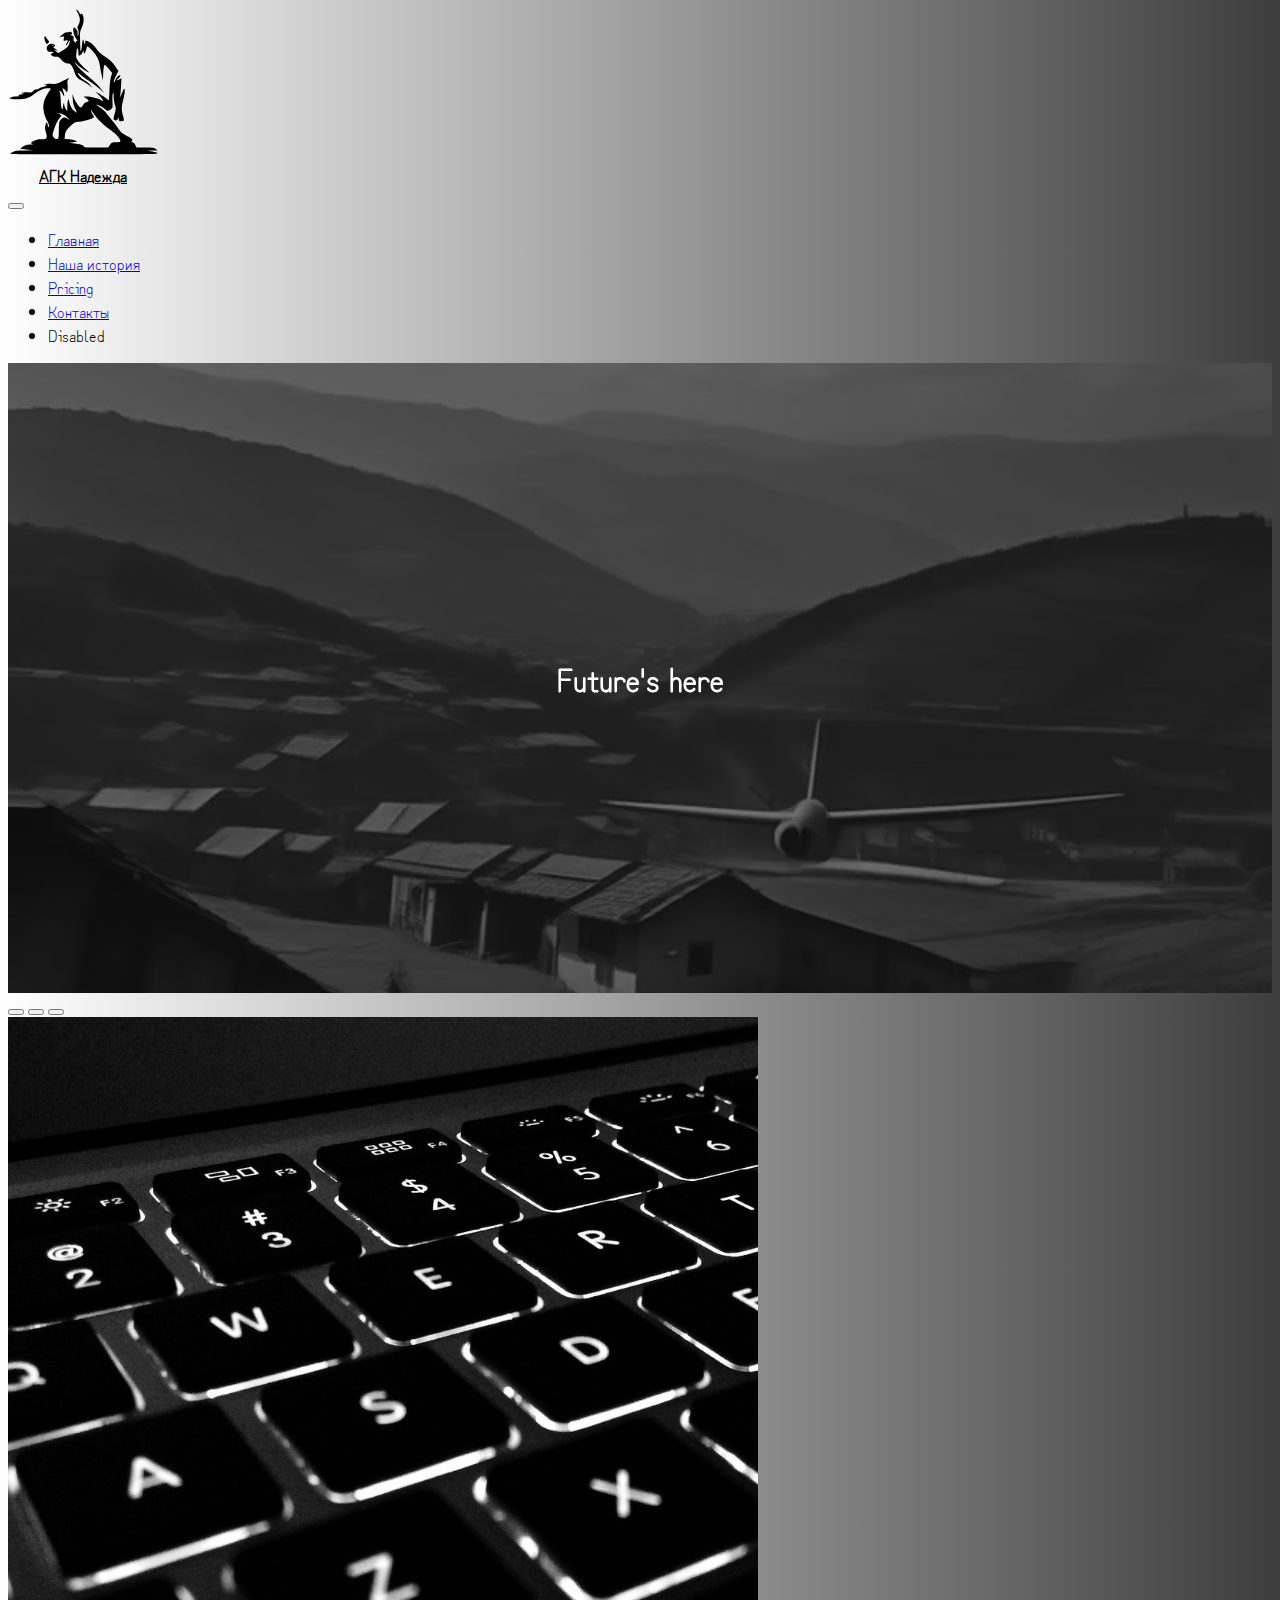
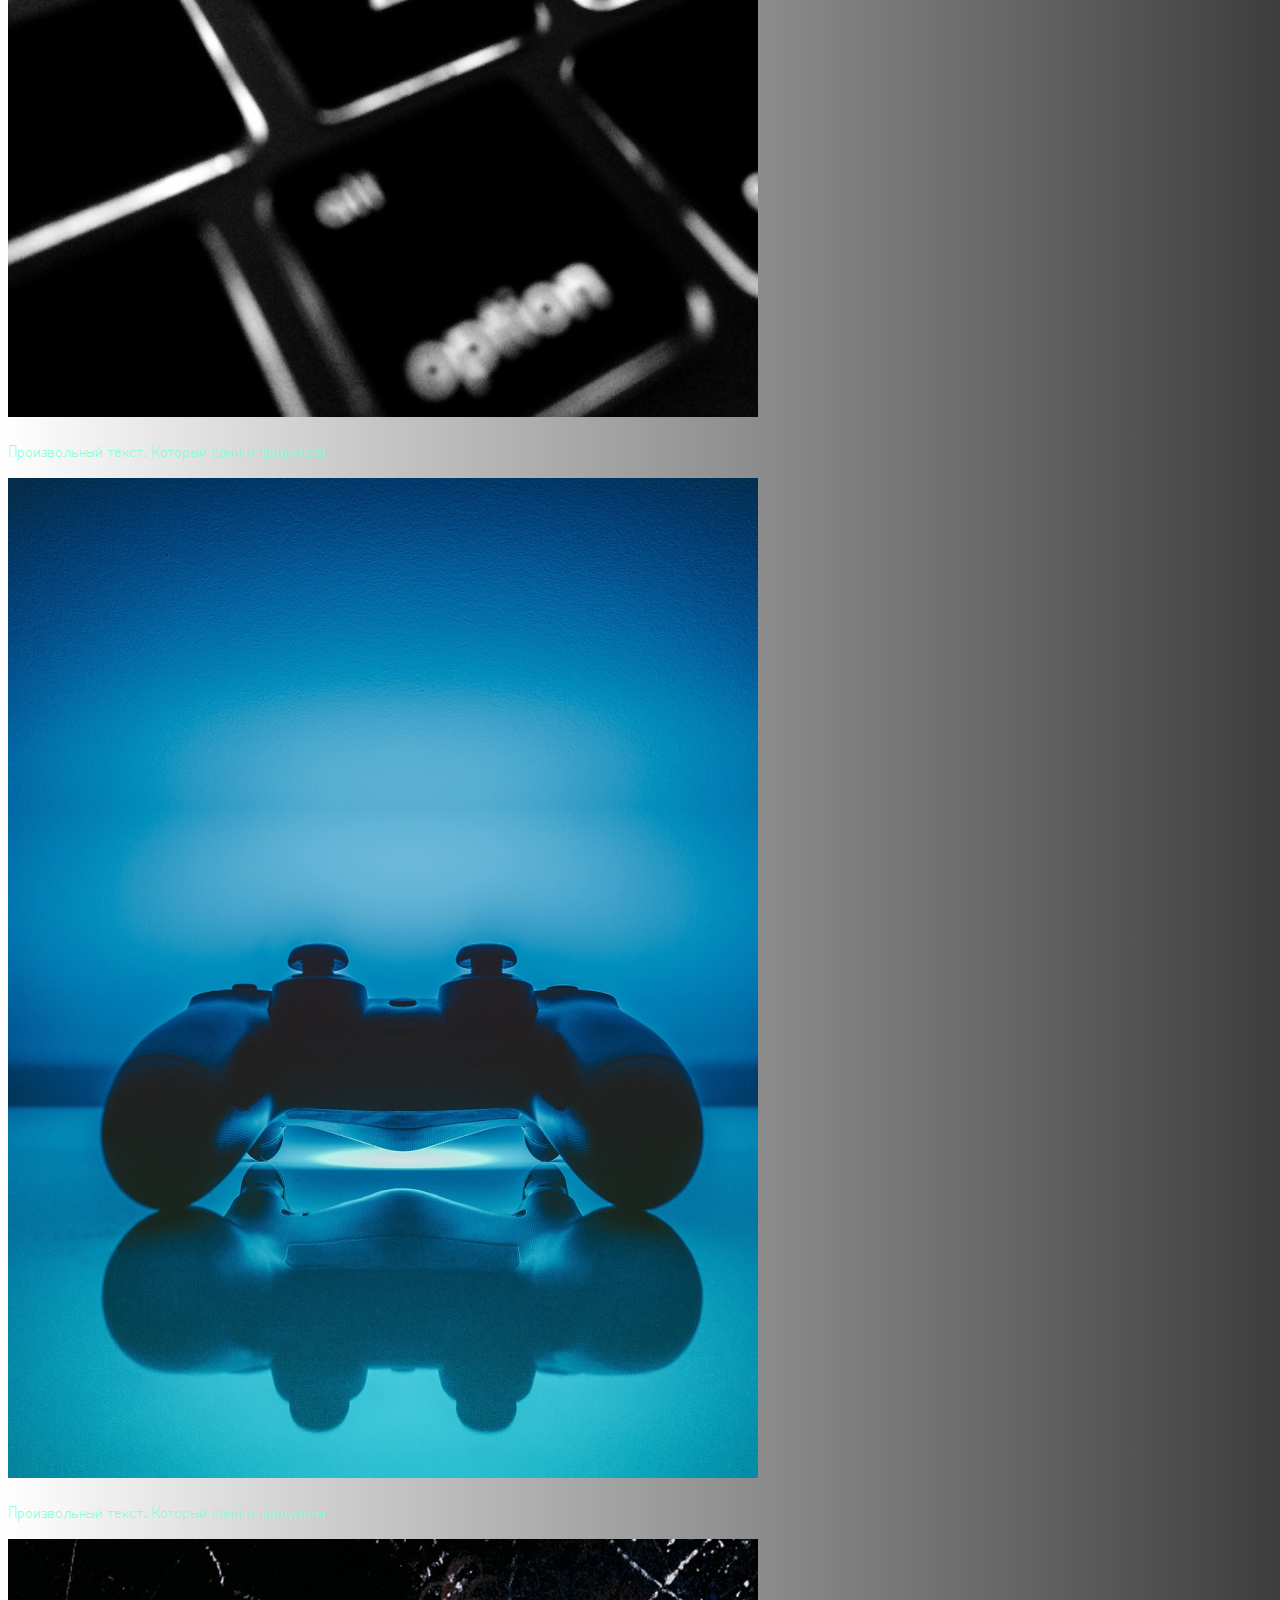
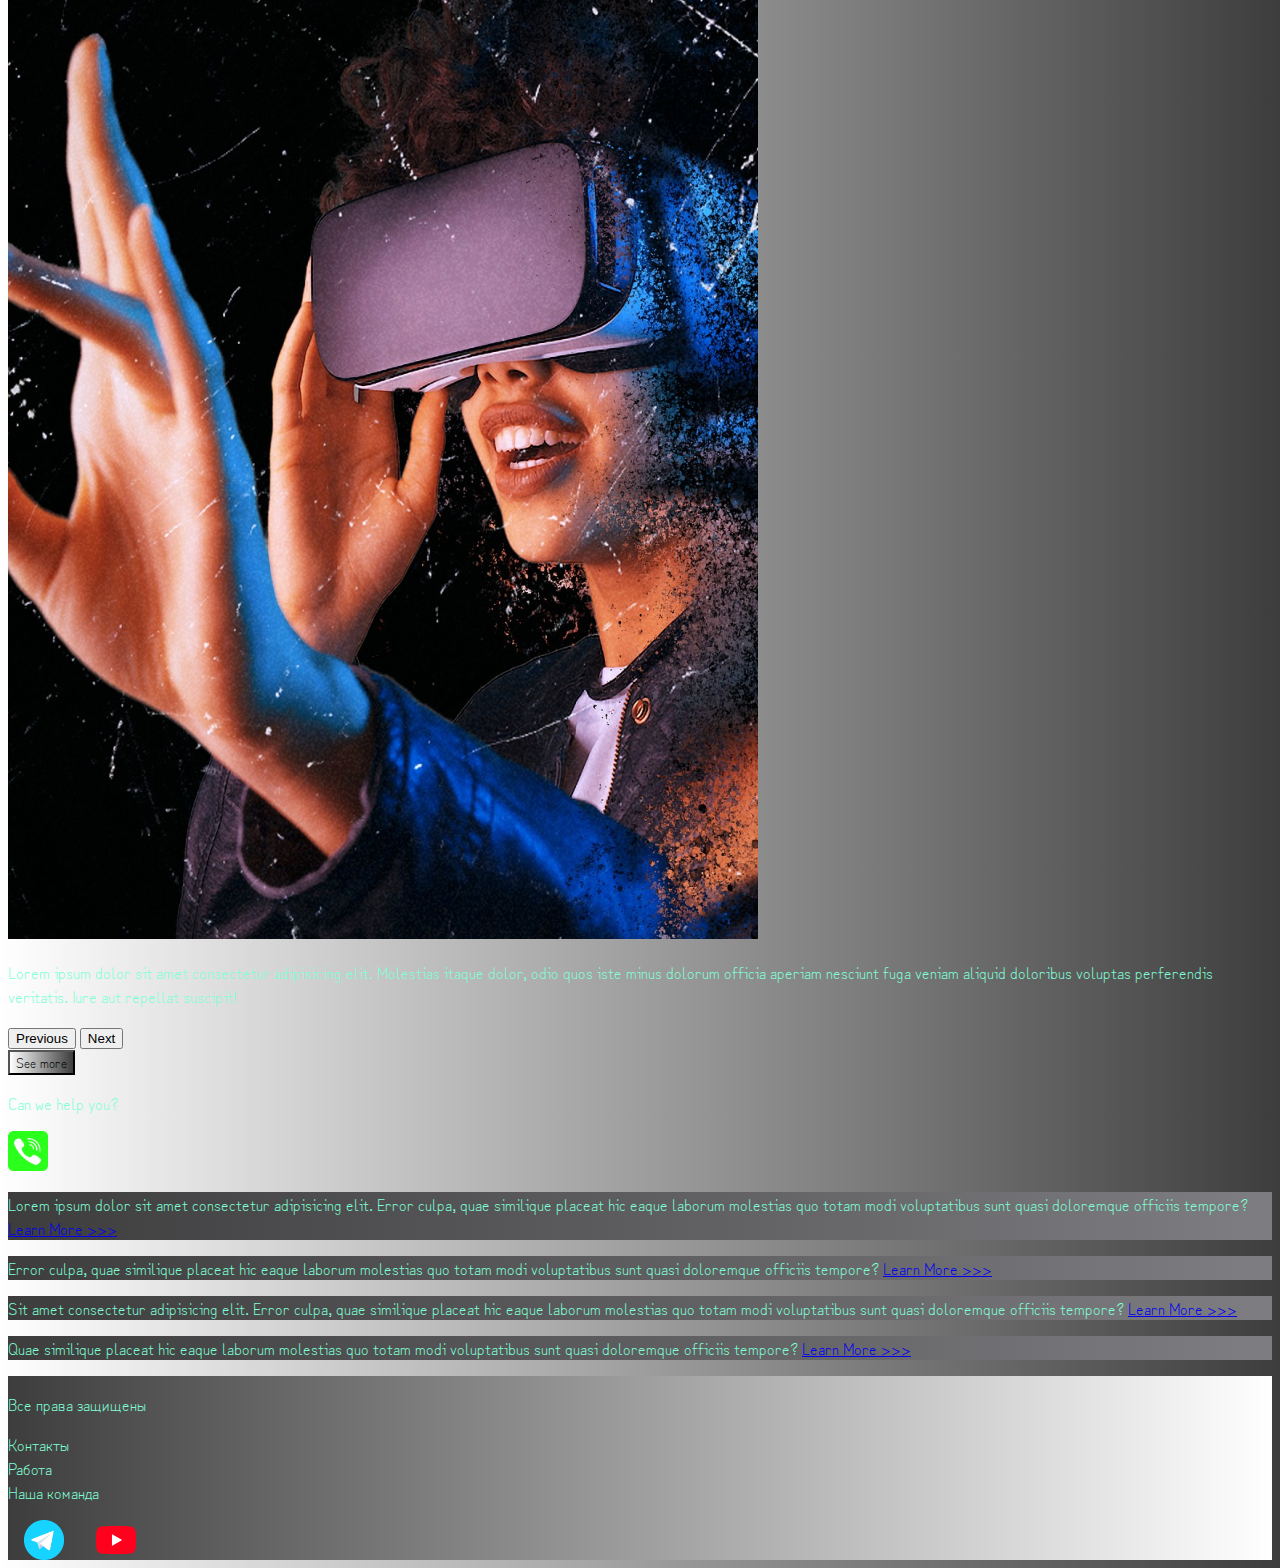
<file: index.html>
<!DOCTYPE html>
<html lang="en">
  <head>
    <meta charset="UTF-8" />
    <meta name="viewport" content="width=device-width, initial-scale=1.0" />
    <link
      href="https://cdn.jsdelivr.net/npm/bootstrap@5.2.3/dist/css/bootstrap.min.css"
      rel="stylesheet"
      integrity="sha384-rbsA2VBKQhggwzxH7pPCaAqO46MgnOM80zW1RWuH61DGLwZJEdK2Kadq2F9CUG65"
      crossorigin="anonymous"
    />
    <link rel="stylesheet" href="source/styles/mycss.css" />
    <link rel="stylesheet" href="source/styles/bgvideo.css" />

    <link
      rel="apple-touch-icon"
      sizes="180x180"
      href="source/files/favicon_io/apple-touch-icon.png"
    />
    <link
      rel="icon"
      type="image/png"
      sizes="32x32"
      href="source/files/favicon_io/favicon-32x32.png"
    />
    <link
      rel="icon"
      type="image/png"
      sizes="16x16"
      href="source/files/favicon_io/favicon-16x16.png"
    />
    <link rel="manifest" href="/site.webmanifest" />
    <title>АГК Надежда</title>
  </head>
  <body>
    <header>
      <nav class="navbar navbar-expand-lg bg-light">
        <div class="container-fluid">
          <div class="nav-logo">
            <a class="navbar-brand" href="/"
              ><img src="source/images/LOGO.svg" alt="АГК Надежда" />
              <p>АГК Надежда</p></a
            >
          </div>
          <button
            class="navbar-toggler"
            type="button"
            data-bs-toggle="collapse"
            data-bs-target="#navbarNav"
            aria-controls="navbarNav"
            aria-expanded="false"
            aria-label="Toggle navigation"
          >
            <span class="navbar-toggler-icon"></span>
          </button>
          <div class="collapse navbar-collapse" id="navbarNav">
            <ul class="navbar-nav">
              <li class="nav-item">
                <a class="nav-link active" aria-current="page" href="/"
                  >Главная</a
                >
              </li>
              <li class="nav-item">
                <a class="nav-link" href="#">Наша история</a>
              </li>
              <li class="nav-item">
                <a class="nav-link" href="pricing.html">Pricing</a>
              </li>
              <li class="nav-item">
                <a class="nav-link" href="#">Контакты</a>
              </li>
              <li class="nav-item">
                <a class="nav-link disabled">Disabled</a>
              </li>
            </ul>
          </div>
        </div>
      </nav>
    </header>
    <section>
      <div class="bgvideo">
        <video src="source/files/kandinsky-video-1707509209785.mp4" type="video/mp4" autoplay muted loop ></video>
        <div class="effect"></div>
        <div class="video-text">
          <h1>Future's here</h1>
        </div>
      </div>

      <div class="container-fluid mt-4">
        <div class="row">
          <div class="col-lg-1"></div>
          <div class="col-lg-8 col-md-12">
            <div class="row">
              <div
                id="carouselExampleIndicators"
                class="carousel slide"
                data-bs-ride="carousel"
              >
                <div class="carousel-indicators">
                  <button
                    type="button"
                    data-bs-target="#carouselExampleIndicators"
                    data-bs-slide-to="0"
                    class="active"
                    aria-current="true"
                    aria-label="Slide 1"
                  ></button>
                  <button
                    type="button"
                    data-bs-target="#carouselExampleIndicators"
                    data-bs-slide-to="1"
                    aria-label="Slide 2"
                  ></button>
                  <button
                    type="button"
                    data-bs-target="#carouselExampleIndicators"
                    data-bs-slide-to="2"
                    aria-label="Slide 3"
                  ></button>
                </div>
                <div class="carousel-inner">
                  <div class="carousel-item active">
                    <div class="d-block w-100">
                      <div class="row">
                        <div class="col-lg-6 col-md-6">
                          <img
                            src="source/images/card/acc.png"
                            class="d-block w-100"
                            alt="acc"
                          />
                        </div>
                        <div class="col-lg-6 col-md-6 slide-text">
                          <p>Произвольный текст. Который сами и придумали</p>
                        </div>
                      </div>
                    </div>
                  </div>
                  <div class="carousel-item">
                    <div class="d-block w-100">
                      <div class="row">
                        <div class="col-lg-6 col-md-6">
                          <img
                            src="source/images/card/controller.png"
                            class="d-block w-100"
                            alt="controller"
                          />
                        </div>
                        <div class="col-lg-6 col-md-6 slide-text">
                          <p>Произвольный текст. Который сами и придумали</p>
                        </div>
                      </div>
                    </div>
                  </div>
                  <div class="carousel-item">
                    <div class="d-block w-100">
                      <div class="row">
                        <div class="col-lg-6 col-md-6">
                          <img
                            src="source/images/card/vr.png"
                            class="d-block w-100"
                            alt="vr"
                          />
                        </div>
                        <div class="col-lg-6 col-md-6 slide-text">
                          <p>
                            Lorem ipsum dolor sit amet consectetur adipisicing
                            elit. Molestias itaque dolor, odio quos iste minus
                            dolorum officia aperiam nesciunt fuga veniam aliquid
                            doloribus voluptas perferendis veritatis. Iure aut
                            repellat suscipit!
                          </p>
                        </div>
                      </div>
                    </div>
                  </div>
                </div>
                <button
                  class="carousel-control-prev"
                  type="button"
                  data-bs-target="#carouselExampleIndicators"
                  data-bs-slide="prev"
                >
                  <span
                    class="carousel-control-prev-icon"
                    aria-hidden="true"
                  ></span>
                  <span class="visually-hidden">Previous</span>
                </button>
                <button
                  class="carousel-control-next"
                  type="button"
                  data-bs-target="#carouselExampleIndicators"
                  data-bs-slide="next"
                >
                  <span
                    class="carousel-control-next-icon"
                    aria-hidden="true"
                  ></span>
                  <span class="visually-hidden">Next</span>
                </button>
              </div>

              <div class="col-lg-12 col-md-12 text-center mt-5 help">
                <button
                  type="button"
                  class="btn btn-outline-primary btn-lg my-4"
                >
                  See more
                </button>
              </div>
              <div class="col-lg-12 col-md-12 text-center mt-5 help">
                <a href="#">
                  <p>Can we help you?</p>
                </a>
              </div>
              <div class="col-lg-12 col-md-12 text-center">
                <a href="#">
                  <img
                    class="call-anim"
                    style="width: 40px"
                    src="source/images/card/phone.png"
                    alt="phone"
                  />
                </a>
              </div>
            </div>
          </div>
          <div class="col-lg-3 col-md-12">
            <div class="row px-2">
              <div class="col-lg-12 sidebar my-4">
                <p>
                  Lorem ipsum dolor sit amet consectetur adipisicing elit. Error
                  culpa, quae similique placeat hic eaque laborum molestias quo
                  totam modi voluptatibus sunt quasi doloremque officiis
                  tempore? <a href="#">Learn More >>></a>
                </p>
              </div>
              <div class="col-lg-12 sidebar my-4">
                <p>
                  Error culpa, quae similique placeat hic eaque laborum
                  molestias quo totam modi voluptatibus sunt quasi doloremque
                  officiis tempore? <a href="#">Learn More >>></a>
                </p>
              </div>
              <div class="col-lg-12 sidebar my-4">
                <p>
                  Sit amet consectetur adipisicing elit. Error culpa, quae
                  similique placeat hic eaque laborum molestias quo totam modi
                  voluptatibus sunt quasi doloremque officiis tempore?
                  <a href="#">Learn More >>></a>
                </p>
              </div>
              <div class="col-lg-12 sidebar my-4">
                <p>
                  Quae similique placeat hic eaque laborum molestias quo totam
                  modi voluptatibus sunt quasi doloremque officiis tempore?
                  <a href="#">Learn More >>></a>
                </p>
              </div>
            </div>
          </div>
        </div>
      </div>
    </section>
    <footer class="mt-4">
      <div class="container-fluid">
        <div class="row">
          <div class="col-lg-4 col-md-12 footer-text text-center">
            <p>Все права защищены</p>
          </div>
          <div class="col-lg-4 col-md-12 footer-text text-center">
            <p>Контакты<br />Работа<br />Наша команда</p>
          </div>
          <div class="col-lg-4 col-md-12 media-links">
            <img
              style="width: 40px; margin-inline: 1em"
              src="source/images/card/tg.png"
              alt="tg"
            />
            <img
              style="width: 40px; margin-inline: 1em"
              src="source/images/card/yt.png"
              alt="youtube"
            />
          </div>
        </div>
      </div>
    </footer>

    <script
      src="https://cdn.jsdelivr.net/npm/bootstrap@5.2.3/dist/js/bootstrap.bundle.min.js"
      integrity="sha384-kenU1KFdBIe4zVF0s0G1M5b4hcpxyD9F7jL+jjXkk+Q2h455rYXK/7HAuoJl+0I4"
      crossorigin="anonymous"
    ></script>
  </body>
</html>
</file>
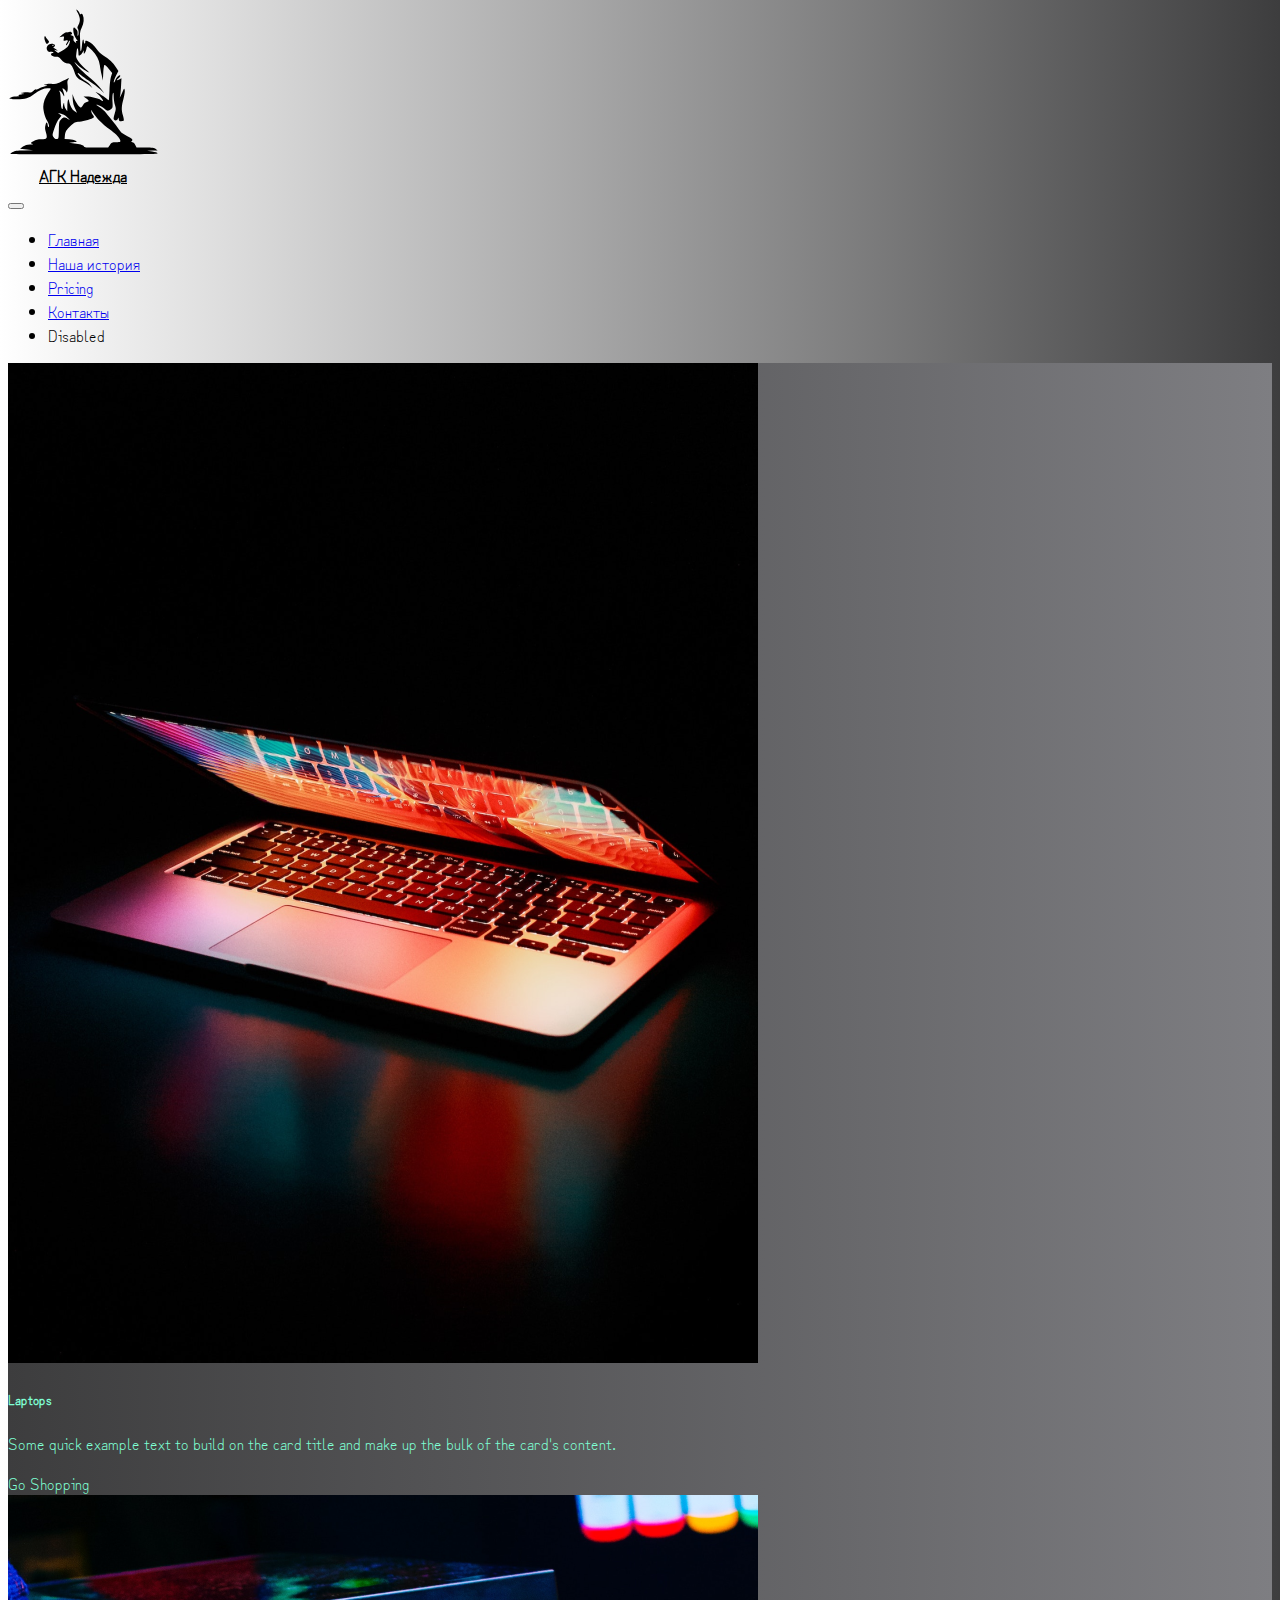
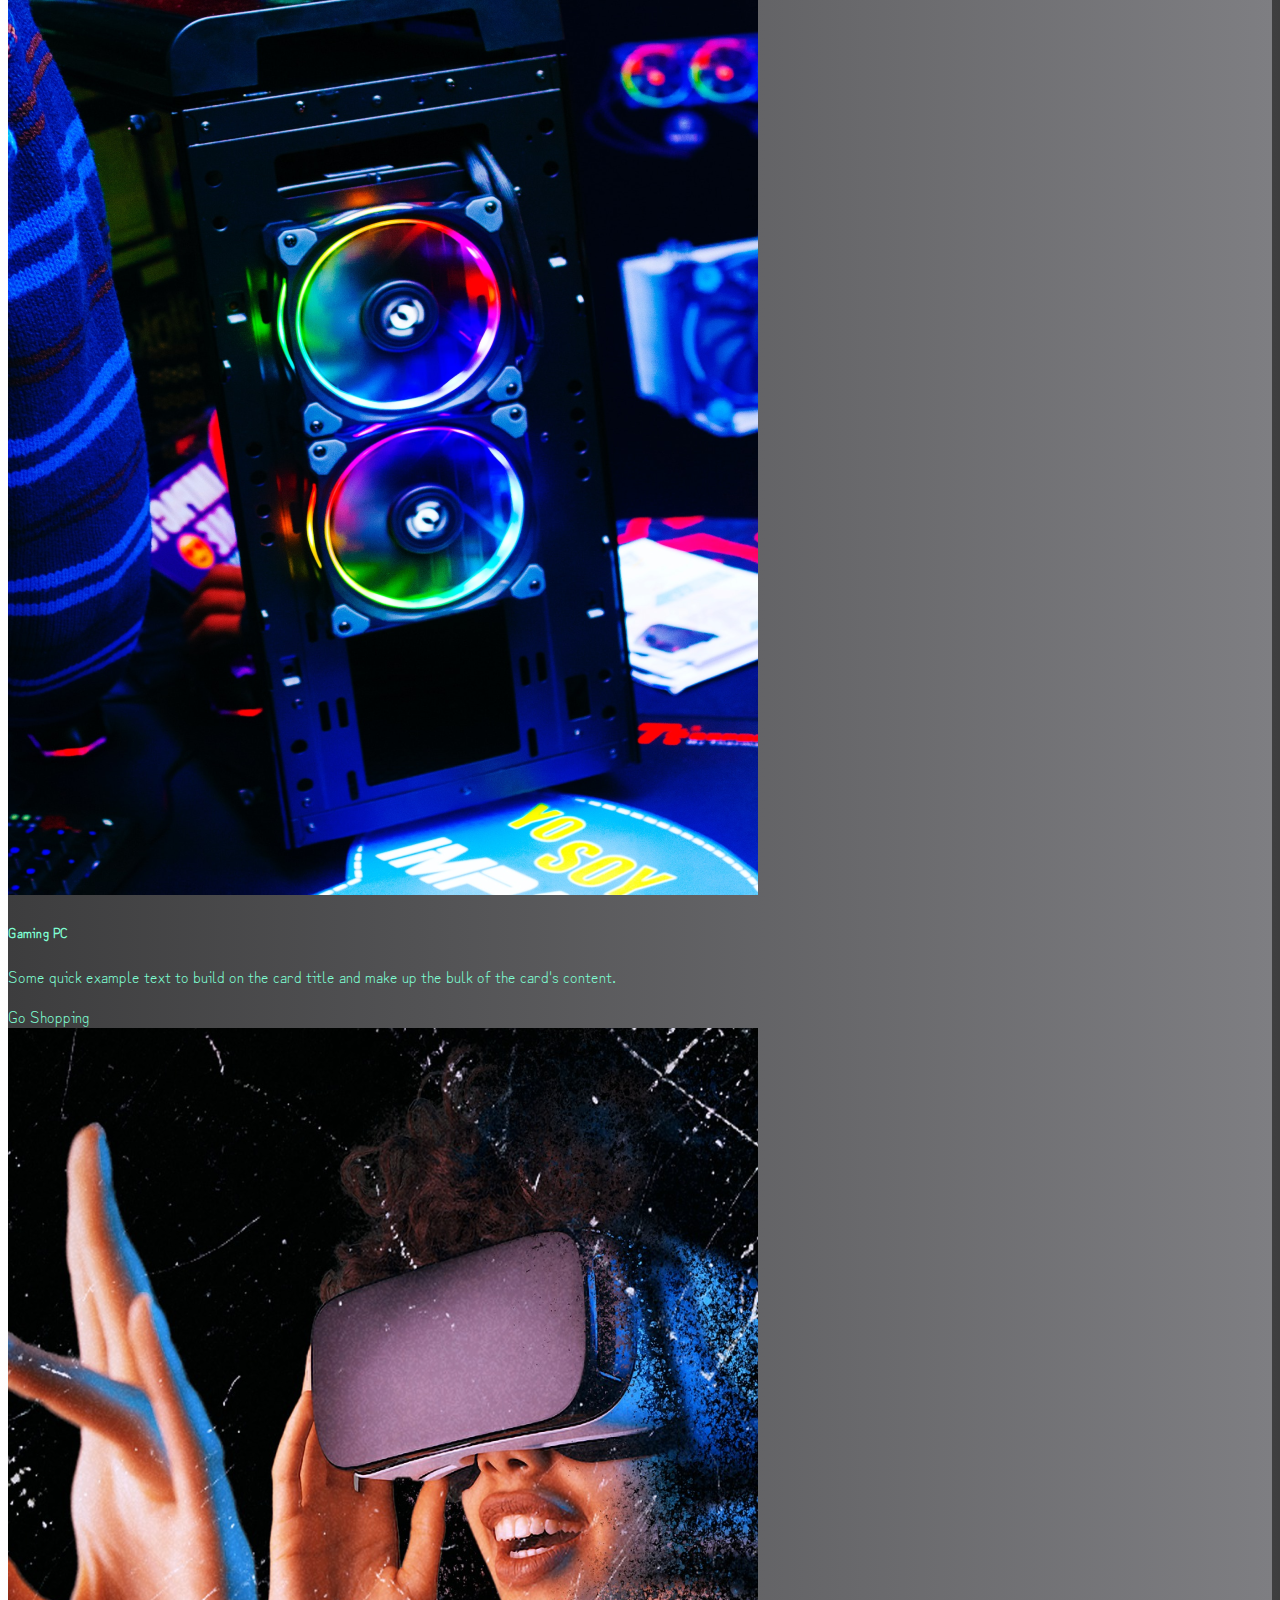
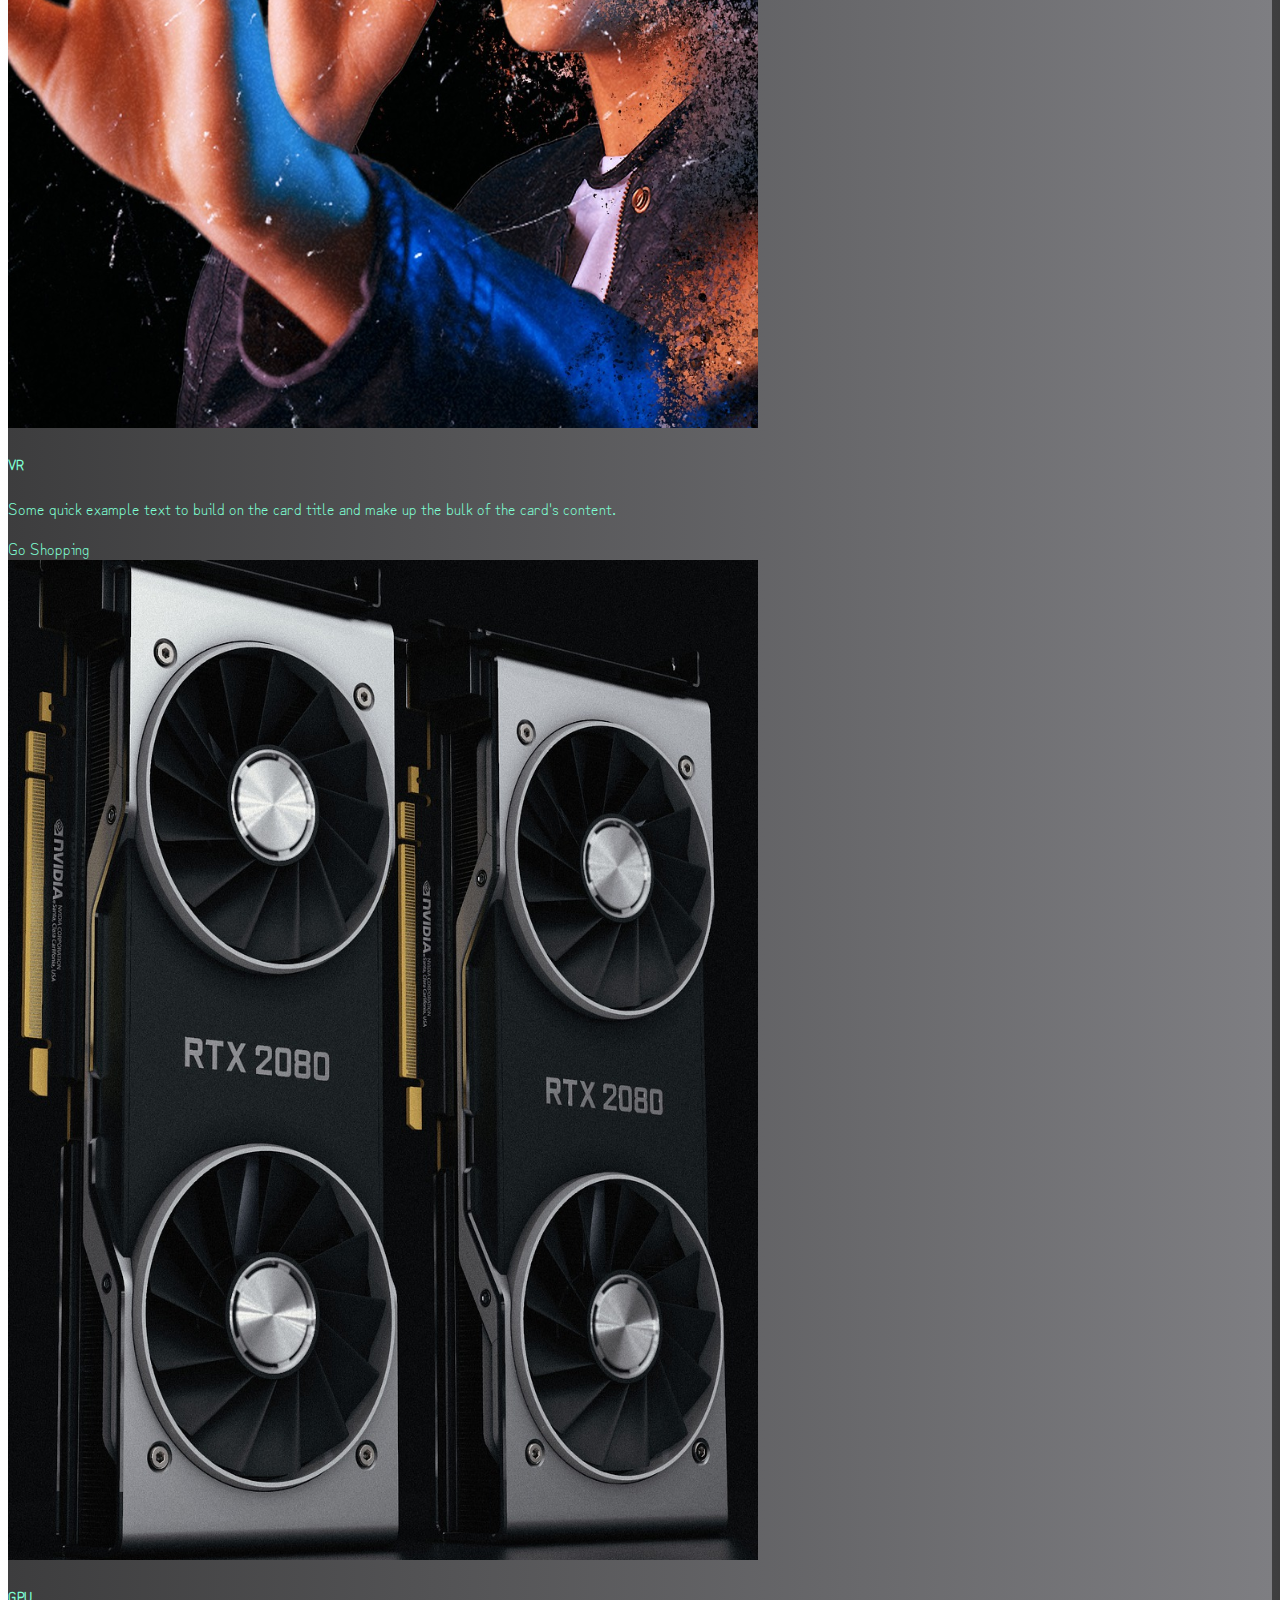
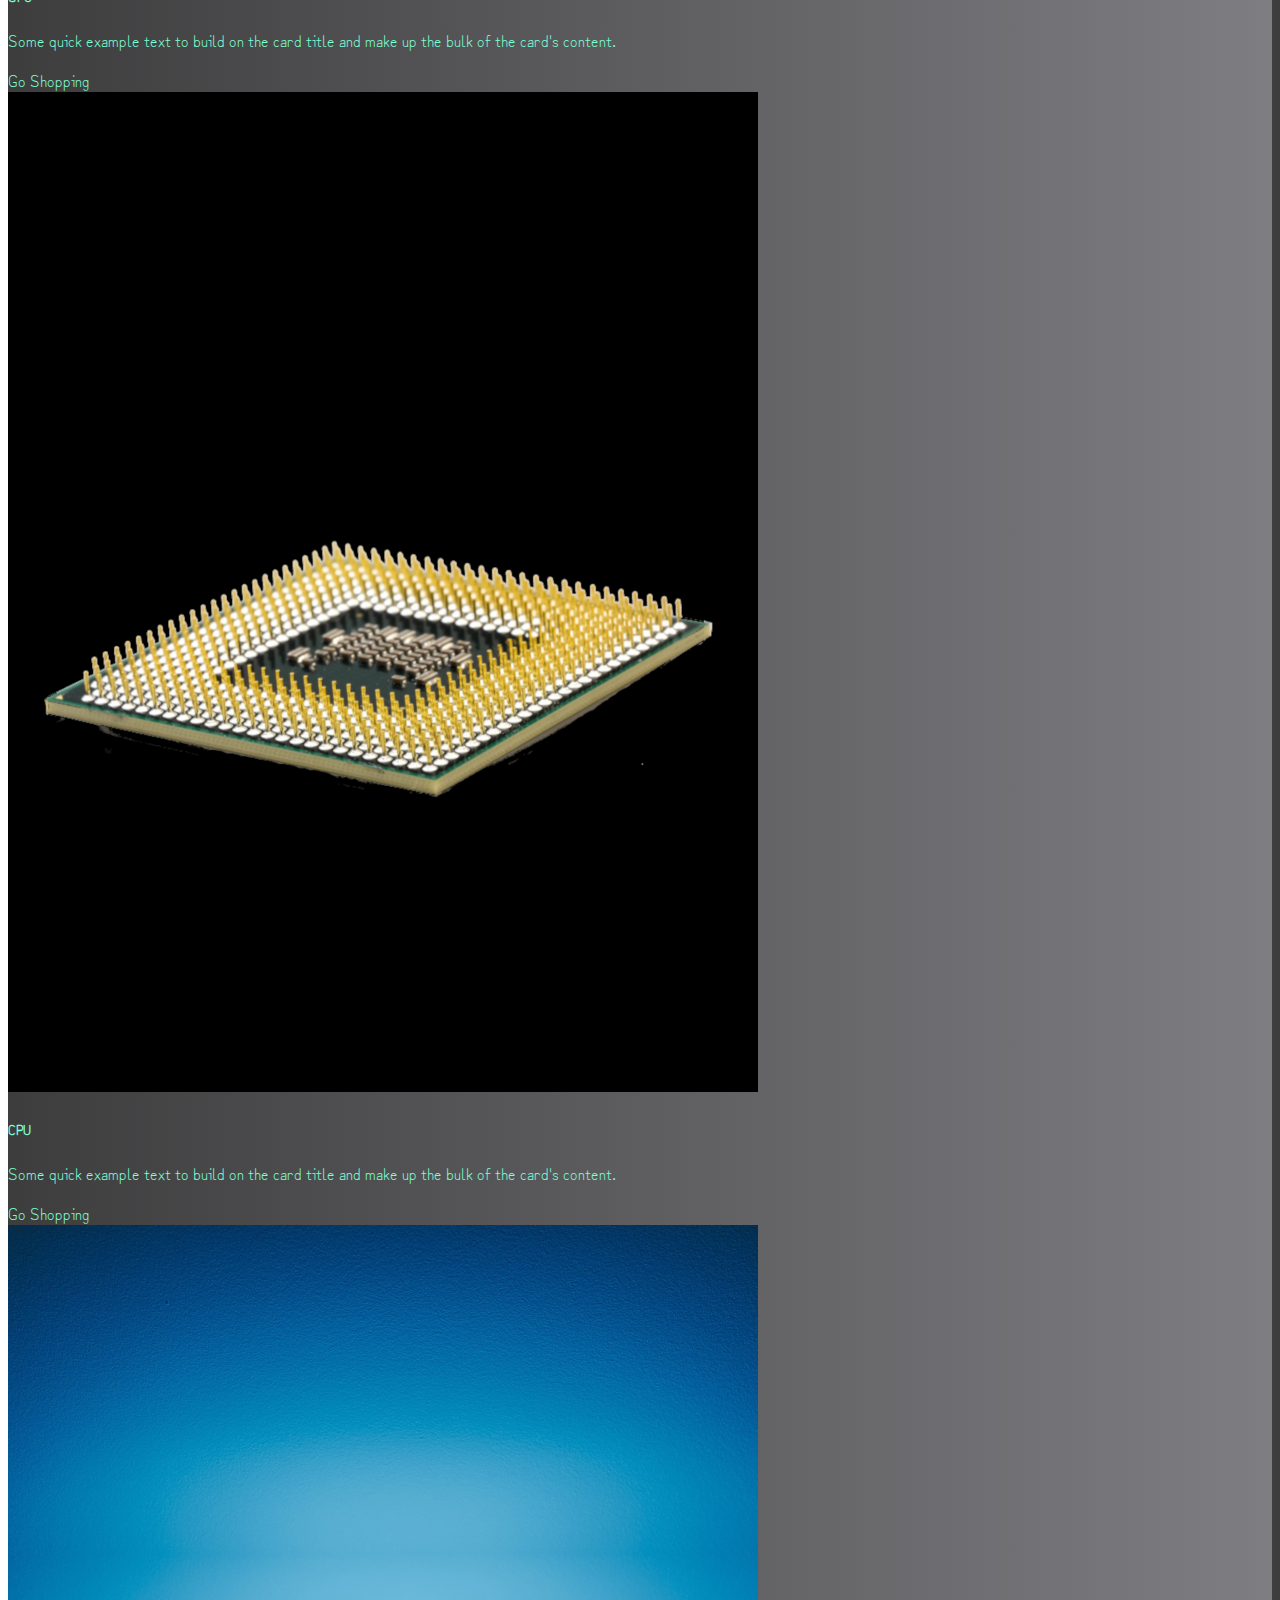
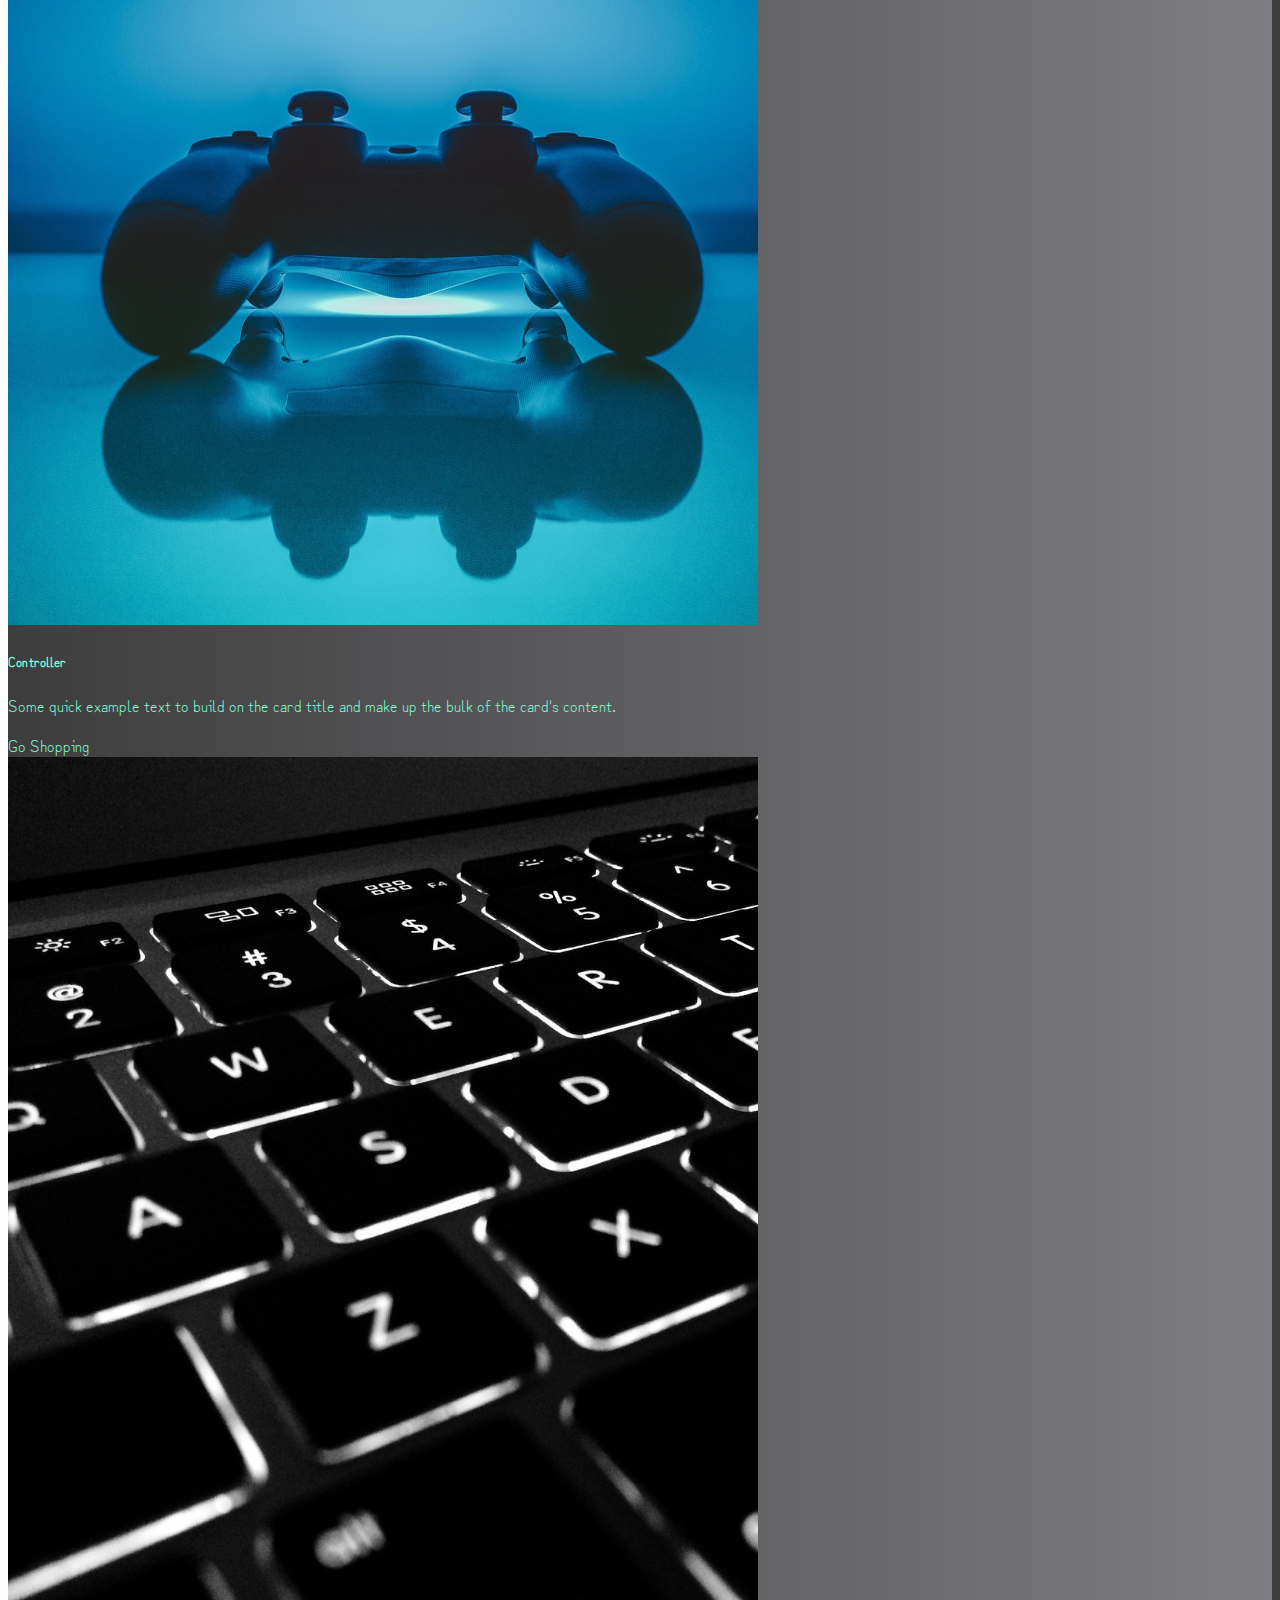
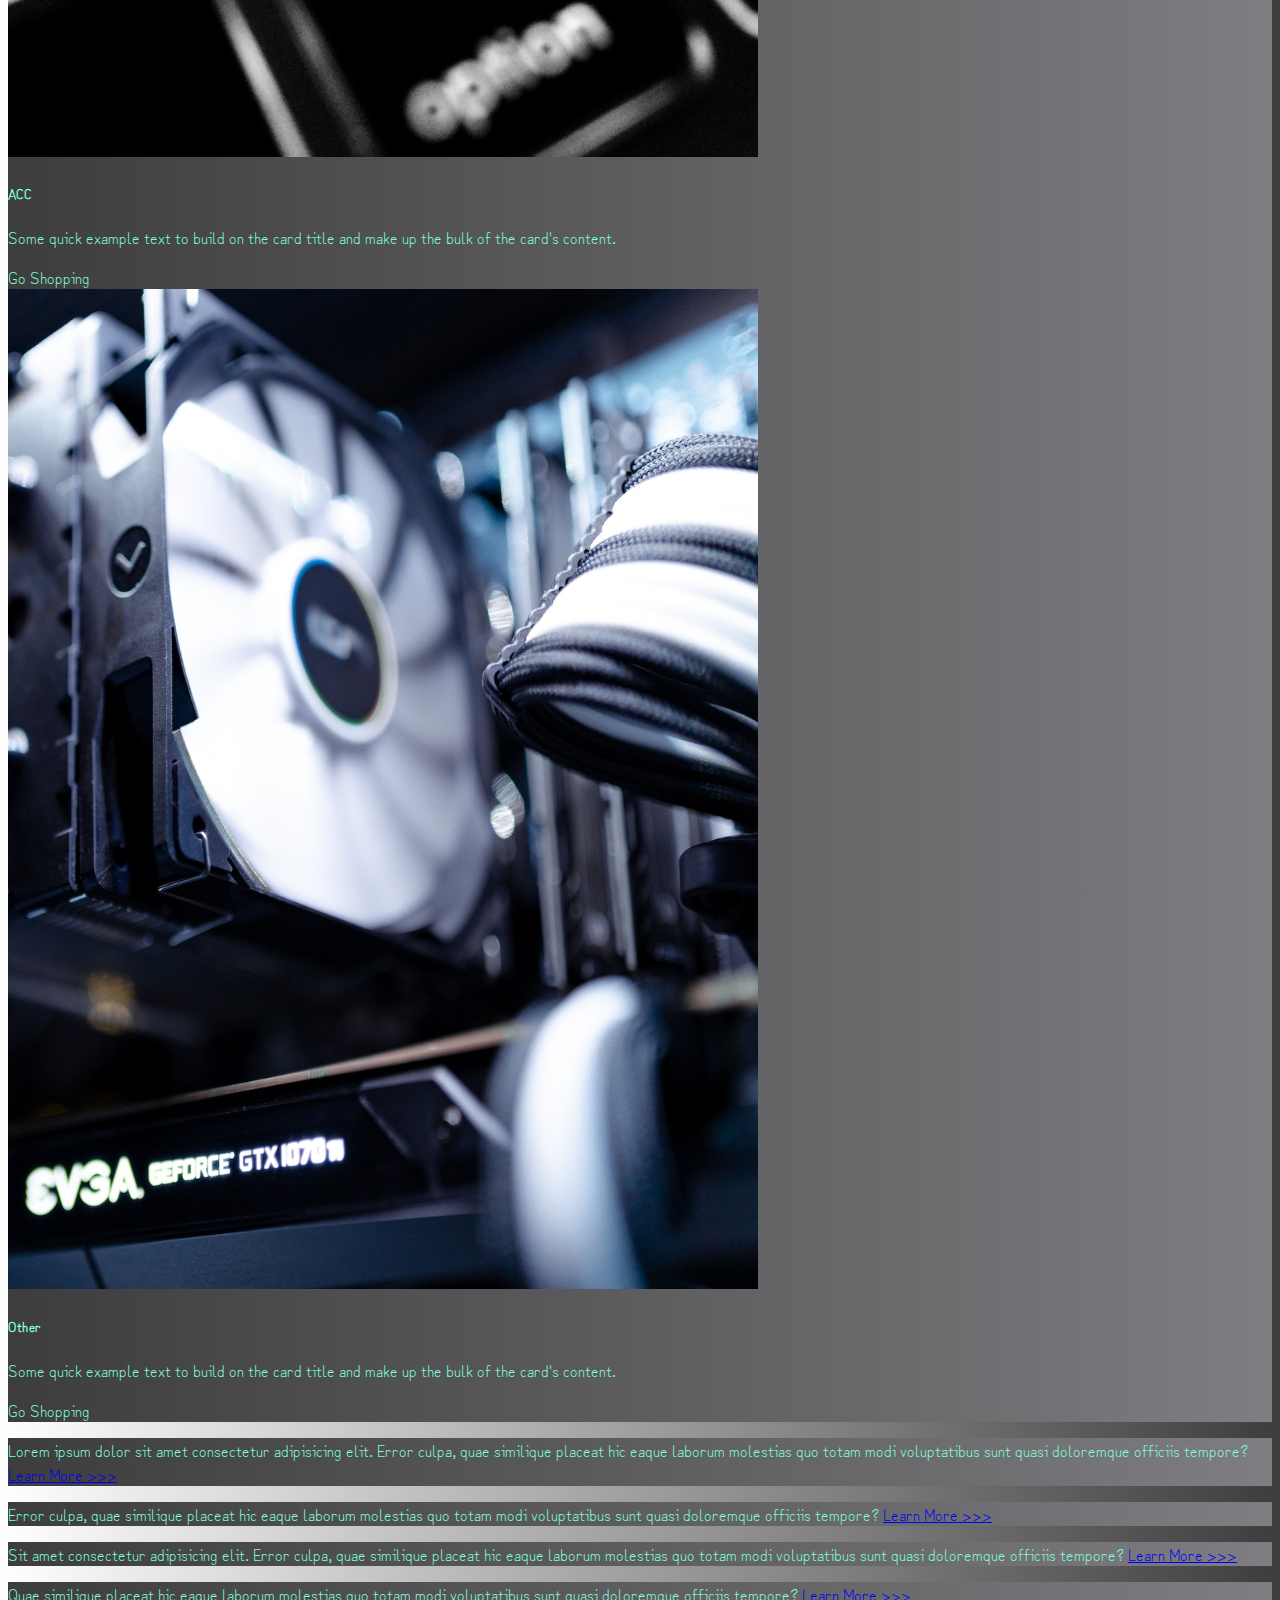
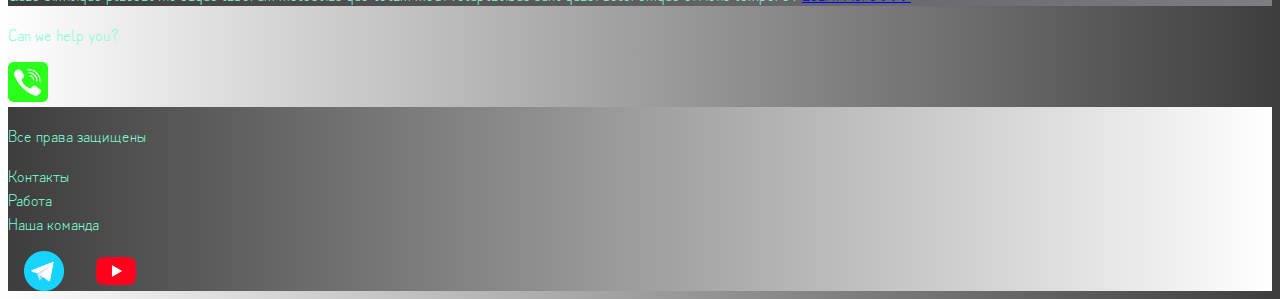
<file: pricing.html>
<!DOCTYPE html>
<html lang="en">
  <head>
    <meta charset="UTF-8" />
    <meta name="viewport" content="width=device-width, initial-scale=1.0" />
    <link
      href="https://cdn.jsdelivr.net/npm/bootstrap@5.2.3/dist/css/bootstrap.min.css"
      rel="stylesheet"
      integrity="sha384-rbsA2VBKQhggwzxH7pPCaAqO46MgnOM80zW1RWuH61DGLwZJEdK2Kadq2F9CUG65"
      crossorigin="anonymous"
    />
    <link rel="stylesheet" href="source/styles/mycss.css">
    <title>АГК Надежда</title>
  </head>
  <body>
    <header>
      <nav class="navbar navbar-expand-lg bg-light">
        <div class="container-fluid">
          <div class="nav-logo">
            <a class="navbar-brand" href="/"
            ><img src="source/images/LOGO.svg" alt="АГК Надежда" />
            <p>АГК Надежда</p></a>
          </div>

          <button
            class="navbar-toggler"
            type="button"
            data-bs-toggle="collapse"
            data-bs-target="#navbarNav"
            aria-controls="navbarNav"
            aria-expanded="false"
            aria-label="Toggle navigation"
          >
            <span class="navbar-toggler-icon"></span>
          </button>
              <div class="collapse navbar-collapse" id="navbarNav">
                <ul class="navbar-nav">
                  <li class="nav-item">
                    <a class="nav-link" aria-current="page" href="/">Главная</a>
                  </li>
                  <li class="nav-item">
                    <a class="nav-link" href="#">Наша история</a>
                  </li>
                  <li class="nav-item">
                    <a class="nav-link active" href="pricing.html">Pricing</a>
                  </li>
                  <li class="nav-item">
                    <a class="nav-link" href="#">Контакты</a>
                  </li>
                  <li class="nav-item">
                    <a class="nav-link disabled">Disabled</a>
                  </li>
                </ul>
              </div>
            </div>
          </nav>
    </header>
    <section>
      <div class="container-fluid mt-4">
        <div class="row">
          <div class="col-lg-1">

          </div>
          <div class="col-lg-8 col-md-12">
            <div class="row">
              <div class="col-lg-4 col-md-6 mt-4">
                <div class="card">
                  <a href="#"><img src="source/images/card/laptop.png" class="card-img-top" alt="laptop"></a>
                  <div class="card-body">
                    <h5 class="card-title"><a href="#">Laptops</a></h5>
                    <p class="card-text"><a href="#">Some quick example text to build on the card title and make up the bulk of the card's content.</a></p>
                    <a href="#" class="btn btn-primary">Go Shopping</a>
                  </div>
                </div>
              </div>
              <div class="col-lg-4 col-md-6 mt-4">
                <div class="card">
                  <img src="source/images/card/gaming pc.png" class="card-img-top" alt="gaming pc">
                  <div class="card-body">
                    <h5 class="card-title">Gaming PC</h5>
                    <p class="card-text">Some quick example text to build on the card title and make up the bulk of the card's content.</p>
                    <a href="#" class="btn btn-primary">Go Shopping</a>
                  </div>
                </div>
              </div>
              <div class="col-lg-4 col-md-6 mt-4">
                <div class="card">
                  <img src="source/images/card/vr.png" class="card-img-top" alt="vr">
                  <div class="card-body">
                    <h5 class="card-title">VR</h5>
                    <p class="card-text">Some quick example text to build on the card title and make up the bulk of the card's content.</p>
                    <a href="#" class="btn btn-primary">Go Shopping</a>
                  </div>
                </div>
              </div>
              <div class="col-lg-4 col-md-6 mt-4">
                <div class="card">
                  <img src="source/images/card/gpu.png" class="card-img-top" alt="gpu">
                  <div class="card-body">
                    <h5 class="card-title">GPU</h5>
                    <p class="card-text">Some quick example text to build on the card title and make up the bulk of the card's content.</p>
                    <a href="#" class="btn btn-primary">Go Shopping</a>
                  </div>
                </div>
              </div>
              <div class="col-lg-4 col-md-6 mt-4">
                <div class="card">
                  <img src="source/images/card/cpu.png" class="card-img-top" alt="cpu">
                  <div class="card-body">
                    <h5 class="card-title">CPU</h5>
                    <p class="card-text">Some quick example text to build on the card title and make up the bulk of the card's content.</p>
                    <a href="#" class="btn btn-primary">Go Shopping</a>
                  </div>
                </div>
              </div>
              <div class="col-lg-4 col-md-6 mt-4">
                <div class="card">
                  <img src="source/images/card/controller.png" class="card-img-top" alt="controller">
                  <div class="card-body">
                    <h5 class="card-title">Controller</h5>
                    <p class="card-text">Some quick example text to build on the card title and make up the bulk of the card's content.</p>
                    <a href="#" class="btn btn-primary">Go Shopping</a>
                  </div>
                </div>
              </div>
              <div class="col-lg-4 col-md-6 mt-4">
                <div class="card">
                  <img src="source/images/card/acc.png" class="card-img-top" alt="acc">
                  <div class="card-body">
                    <h5 class="card-title">ACC</h5>
                    <p class="card-text">Some quick example text to build on the card title and make up the bulk of the card's content.</p>
                    <a href="#" class="btn btn-primary">Go Shopping</a>
                  </div>
                </div>
              </div>
              <div class="col-lg-4 col-md-6 mt-4">
                <div class="card">
                  <img src="source/images/card/other.png" class="card-img-top" alt="other">
                  <div class="card-body">
                    <h5 class="card-title">Other</h5>
                    <p class="card-text">Some quick example text to build on the card title and make up the bulk of the card's content.</p>
                    <a href="#" class="btn btn-primary">Go Shopping</a>
                  </div>
                </div>
              </div>
            </div>
          </div>
          <div class="col-lg-3 col-md-12">
            <div class="row px-2">
              <div class="col-lg-12 sidebar my-4">
                <p>Lorem ipsum dolor sit amet consectetur adipisicing elit. Error culpa, quae similique placeat hic eaque laborum molestias quo totam modi voluptatibus sunt quasi doloremque officiis tempore? <a href="#">Learn More >>></a></p>
              </div>
              <div class="col-lg-12 sidebar my-4">
                <p>Error culpa, quae similique placeat hic eaque laborum molestias quo totam modi voluptatibus sunt quasi doloremque officiis tempore? <a href="#">Learn More >>></a></p>
              </div>
              <div class="col-lg-12 sidebar my-4">
                <p>Sit amet consectetur adipisicing elit. Error culpa, quae similique placeat hic eaque laborum molestias quo totam modi voluptatibus sunt quasi doloremque officiis tempore? <a href="#">Learn More >>></a></p>
              </div>
              <div class="col-lg-12 sidebar my-4">
                <p>Quae similique placeat hic eaque laborum molestias quo totam modi voluptatibus sunt quasi doloremque officiis tempore? <a href="#">Learn More >>></a></p>
              </div>
            </div>
          </div>
        </div>

      </div>
      <div class="col-lg-12 col-md-12 text-center mt-5 help">
        <a href="#">
          <p>Can we help you?</p>
        </a>
      </div>
      <div class="col-lg-12 col-md-12 text-center">
        <a href="#">
          <img class="call-anim" style="width: 40px;" src="source/images/card/phone.png" alt="phone">
        </a>
      </div>
    </section>
    <footer class="mt-4">
      <div class="container-fluid">
        <div class="row">
          <div class="col-lg-4 col-md-12 footer-text text-center">
            <p>Все права защищены</p>
          </div>
          <div class="col-lg-4 col-md-12 footer-text text-center">
            <p>Контакты<br>Работа<br>Наша команда</p>
          </div>
          <div class="col-lg-4 col-md-12 media-links">
            <img style="width: 40px; margin-inline: 1em;" src="source/images/card/tg.png" alt="tg">
            <img style="width: 40px; margin-inline: 1em;" src="source/images/card/yt.png" alt="youtube">
          </div>
        </div>
      </div>
    </footer>

    <script
      src="https://cdn.jsdelivr.net/npm/bootstrap@5.2.3/dist/js/bootstrap.bundle.min.js"
      integrity="sha384-kenU1KFdBIe4zVF0s0G1M5b4hcpxyD9F7jL+jjXkk+Q2h455rYXK/7HAuoJl+0I4"
      crossorigin="anonymous"
    ></script>
  </body>
</html>
</file>
<file: source/styles/mycss.css>
@import url('https://fonts.googleapis.com/css?family=Rubik+Mono+One&display=swap&subset=cyrillic');
@import url('https://fonts.googleapis.com/css?family=Zen+Kurenaido&display=swap&subset=cyrillic');
@import url('https://fonts.googleapis.com/css?family=Bebas+Neue&display=swap&subset=cyrillic');



body,.btn-outline-primary {
    background: linear-gradient(90deg, #ffffff 0%, #3d3d3e 100%);
    font-family: Zen Kurenaido, serif;
}

p {
    color: aquamarine;
}


/* .nav-link {
    color: aqua;
}
.navbar-nav .nav-link.active {
    color: blue;
} */
/* .navbar-brand{
    align-items: center
} */

/* .navbar-brand img{
    display: block;
    width: 150px;
    font-family: Verdana, Helvetica, sans-serif;
    margin: 0;
    justify-items: center;
} */
.nav-logo{
    display: block;
    justify-content: center;
    max-width: 150px;
    margin: auto auto;
    overflow-x: auto;
    padding: 0;
    margin: 0;
}
.nav-logo a,.nav-logo img,.nav-logo p{
    width: 100%;
    color: black;
    text-align: center!important;
    white-space: normal;
    font-family: Zen Kurenaido, Bebas Neue;
    font-weight: 1000;
    padding: 0;
    margin: 0;    
}
.sidebar {
    color: aquamarine;
    background: linear-gradient(270deg, #7e7e82 0%, #3d3d3e 100%);
}

.card {
    background: linear-gradient(270deg, #7e7e82 0%, #3d3d3e 100%);
    color: aquamarine;
}

.card a {
    text-decoration: none;
    color: aquamarine;
}
.help a{
    text-decoration: none;
}
.slide-text,
.footer-text  {
    margin: auto auto;
    color: aquamarine;
}

footer {
    display: flex;
    align-items: flex-end;
    background: linear-gradient(270deg, #ffffff 0%, #3d3d3e 100%);
    font-family: Zen+Kurenaido, serif;
}
.media-links{
    display: flex;
    justify-content: center;  
    align-items: center;  
}

.call-anim {
    animation: myAnim 2s ease-out 0s 6 normal forwards;
}

@keyframes myAnim {
	0%,
	100% {
		transform: translateX(0%);
		transform-origin: 50% 50%;
	}

	15% {
		transform: translateX(-30px) rotate(-6deg);
	}

	30% {
		transform: translateX(15px) rotate(6deg);
	}

	45% {
		transform: translateX(-15px) rotate(-3.6deg);
	}

	60% {
		transform: translateX(9px) rotate(2.4deg);
	}

	75% {
		transform: translateX(-6px) rotate(-1.2deg);
	}
}

@media (max-width: 755px){
    .carousel-indicators {
        display: none
    }
}

@media (min-height: 800px){
    section {
        
        min-height: 1000px;
    }
}
</file>
<file: source/styles/bgvideo.css>
.bgvideo {
    width: 100%;
    height: 70vh;
    position: relative;
    display: flex;
    justify-content: center;
    align-items: center;
}

.bgvideo video {
    width: 100%;
    height: 70vh;
    position: absolute;
    top: 0;
    left: 0;
    object-fit: cover;
    z-index: 1;
}

.effect {
    width: 100%;
    height: 70vh;
    position: absolute;
    top: 0;
    left: 0;
    object-fit: cover;
    z-index: 2;
    background-color: rgba(13, 13, 13, 0.586);
}

.video-text {
    color: rgb(255, 255, 255);
    z-index: 2;
}
</file>
